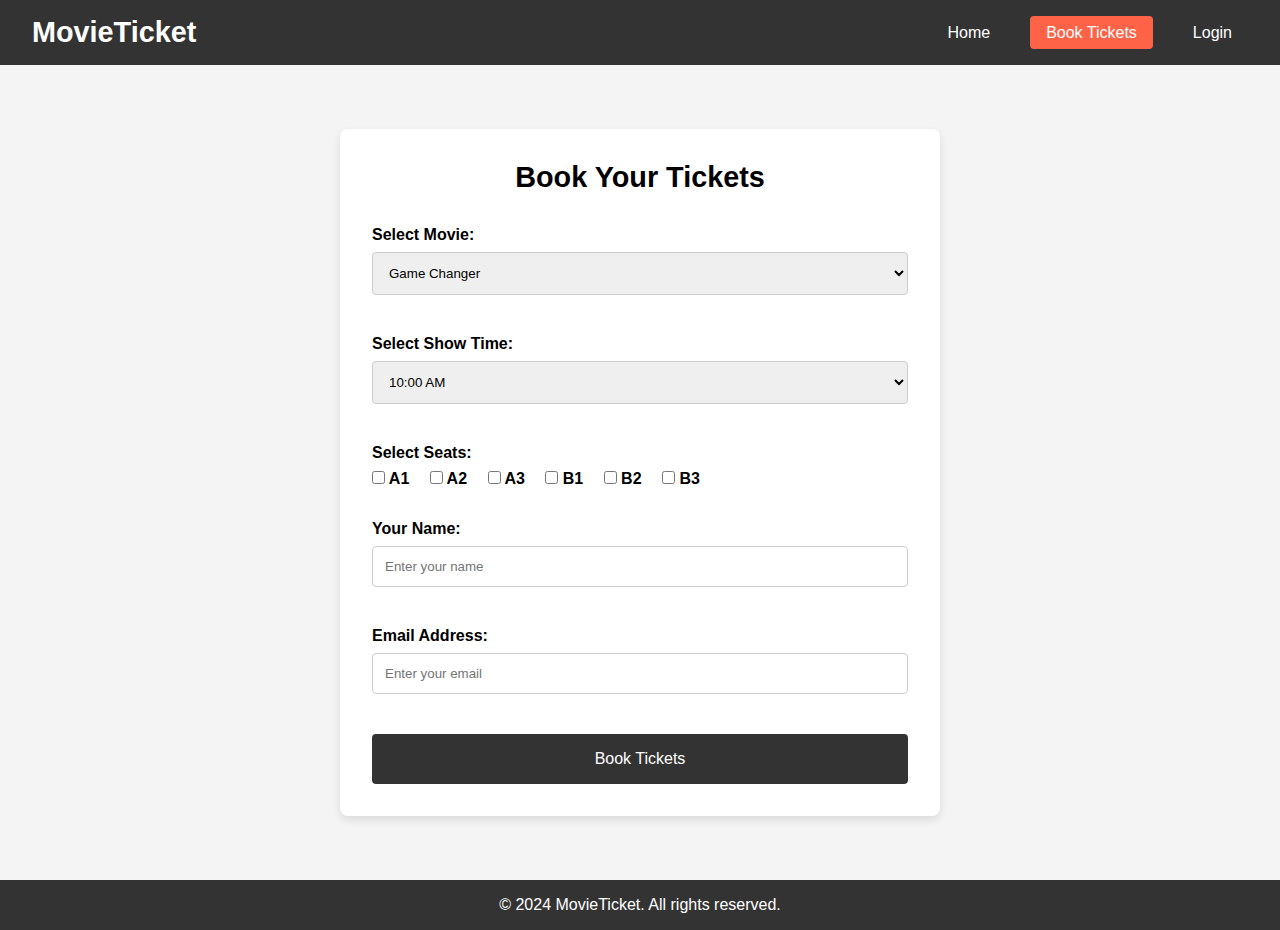
<file: booking.html>
<!DOCTYPE html>
<html lang="en">
<head>
    <meta charset="UTF-8">
    <meta name="viewport" content="width=device-width, initial-scale=1.0">
    <title>Movie Ticket Booking</title>
    <link rel="stylesheet" href="styles.css">
</head>
<body>
    <!-- Navigation Bar -->
    <header>
        <nav>
            <h1 class="logo">MovieTicket</h1>
            <ul>
                <li><a href="index.html">Home</a></li>
                <li><a href="booking.html" class="active">Book Tickets</a></li>
                <li><a href="login.html">Login</a></li>
            </ul>
        </nav>
    </header>

    <!-- Booking Form Section -->
    <section class="booking-form">
        <h2>Book Your Tickets</h2>
        <form action="#" method="POST">
            <!-- Movie Selection -->
            <div class="form-group">
                <label for="movie">Select Movie:</label>
                <select id="movie" name="movie">
                    <option value="movie1">Game Changer</option>
                    <option value="movie2">Pushpa 2 The Rule</option>
                    <option value="movie3">RajaSaab</option>
                </select>
            </div>

            <!-- Show Time Selection -->
            <div class="form-group">
                <label for="showtime">Select Show Time:</label>
                <select id="showtime" name="showtime">
                    <option value="morning">10:00 AM</option>
                    <option value="afternoon">2:00 PM</option>
                    <option value="evening">6:00 PM</option>
                    <option value="night">9:00 PM</option>
                </select>
            </div>

            <!-- Seating Selection -->
            <div class="form-group">
                <label>Select Seats:</label>
                <div class="seats">
                    <label><input type="checkbox" name="seats" value="A1"> A1</label>
                    <label><input type="checkbox" name="seats" value="A2"> A2</label>
                    <label><input type="checkbox" name="seats" value="A3"> A3</label>
                    <label><input type="checkbox" name="seats" value="B1"> B1</label>
                    <label><input type="checkbox" name="seats" value="B2"> B2</label>
                    <label><input type="checkbox" name="seats" value="B3"> B3</label>
                </div>
            </div>

            <!-- Personal Details -->
            <div class="form-group">
                <label for="name">Your Name:</label>
                <input type="text" id="name" name="name" placeholder="Enter your name" required>
            </div>

            <div class="form-group">
                <label for="email">Email Address:</label>
                <input type="email" id="email" name="email" placeholder="Enter your email" required>
            </div>

            <button type="submit">Book Tickets</button>
        </form>
    </section>

    <!-- Footer -->
    <footer>
        <p>&copy; 2024 MovieTicket. All rights reserved.</p>
    </footer>
</body>
</html>
</file>
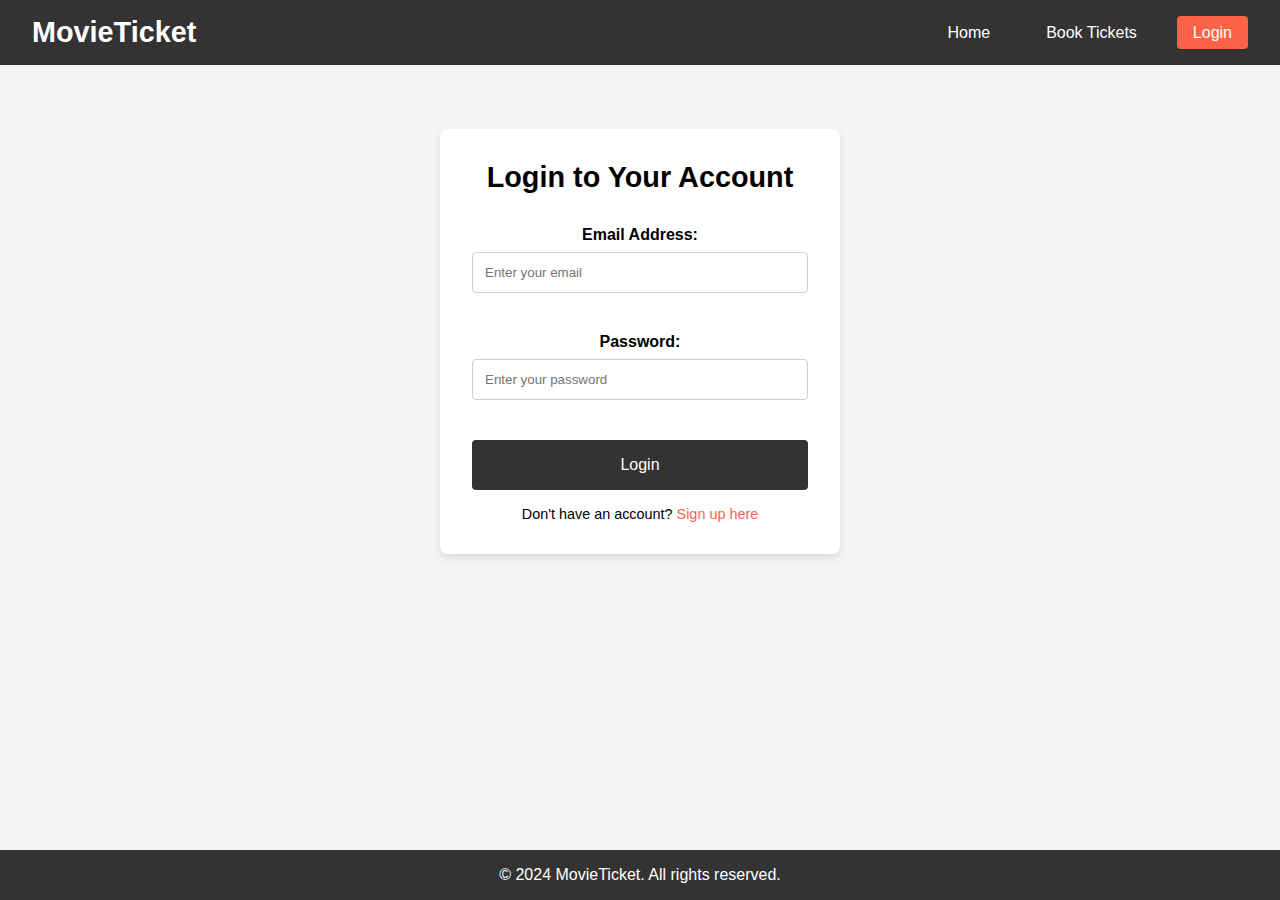
<file: login.html>
<!DOCTYPE html>
<html lang="en">
<head>
    <meta charset="UTF-8">
    <meta name="viewport" content="width=device-width, initial-scale=1.0">
    <title>Login - Movie Ticket Booking</title>
    <link rel="stylesheet" href="styles.css">
</head>
<body>
    <!-- Navigation Bar -->
    <header>
        <nav>
            <h1 class="logo">MovieTicket</h1>
            <ul>
                <li><a href="index.html">Home</a></li>
                <li><a href="booking.html">Book Tickets</a></li>
                <li><a href="login.html" class="active">Login</a></li>
            </ul>
        </nav>
    </header>

    <!-- Login Section -->
    <section class="login-form">
        <h2>Login to Your Account</h2>
        <form action="#" method="POST">
            <div class="form-group">
                <label for="email">Email Address:</label>
                <input type="email" id="email" name="email" placeholder="Enter your email" required>
            </div>
            
            <div class="form-group">
                <label for="password">Password:</label>
                <input type="password" id="password" name="password" placeholder="Enter your password" required>
            </div>

            <button type="submit">Login</button>
            <p class="signup-link">Don't have an account? <a href="signup.html">Sign up here</a></p>
        </form>
    </section>

    <!-- Footer -->
    <footer>
        <p>&copy; 2024 MovieTicket. All rights reserved.</p>
    </footer>
</body>
</html>
</file>
<file: styles.css>
/* Global Styles */
* {
    margin: 0;
    padding: 0;
    box-sizing: border-box;
    font-family: Arial, sans-serif;
}

body {
    background-color: #f4f4f4;
    display: flex;
    flex-direction: column;
    min-height: 100vh;
}

a {
    text-decoration: none;
    color: #fff;
}

ul {
    list-style-type: none;
}

/* Header and Navigation */
header {
    background-color: #333;
    color: #fff;
    width: 100%;
}

nav {
    display: flex;
    justify-content: space-between;
    align-items: center;
    padding: 1rem 2rem;
}

nav .logo {
    color: #fff;
    font-size: 1.8rem;
    font-weight: bold;
}

nav ul {
    display: flex;
    gap: 1.5rem;
}

nav ul li a {
    color: #fff;
    padding: 0.5rem 1rem;
    transition: background-color 0.3s;
}

nav ul li a:hover, nav ul li a.active {
    background-color: #ff6347;
    border-radius: 4px;
}

/* Hero Section */
.hero {
    background-image: url('hero_bg.jpg');
    background-size: cover;
    background-position: center;
    color: white;
    text-align: center;
    padding: 5rem 2rem;
    display: flex;
    justify-content: center;
    align-items: center;
    min-height: 80vh;
}

.hero-content h2 {
    font-size: 3rem;
    margin-bottom: 1rem;
}

.hero-content p {
    font-size: 1.5rem;
    margin-bottom: 2rem;
}

.btn {
    background-color: #ff6347;
    color: white;
    padding: 0.75rem 1.5rem;
    border-radius: 5px;
    font-size: 1rem;
    transition: background-color 0.3s ease;
}

.btn:hover {
    background-color: #ff4500;
}

/* Featured Movies Section */
.featured-movies {
    padding: 2rem;
    background-color: #f4f4f4;
    text-align: center;
}

.featured-movies h2 {
    font-size: 2rem;
    margin-bottom: 2rem;
}

.movie-grid {
    display: flex;
    justify-content: space-between;
    gap: 1rem;
    flex-wrap: wrap;
}

.movie-card {
    background-color: #fff;
    border-radius: 8px;
    box-shadow: 0px 4px 8px rgba(0, 0, 0, 0.1);
    padding: 1rem;
    text-align: center;
    width: 30%;
    min-width: 250px;
}

.movie-card img {
    width: 100%;
    border-radius: 8px;
}

.movie-card h3 {
    margin: 1rem 0;
    font-size: 1.5rem;
}

.movie-card p {
    color: #555;
}

/* About Section */
.about-section {
    padding: 2rem;
    background-color: #fff;
    text-align: center;
}

.about-section h2 {
    font-size: 2rem;
    margin-bottom: 1rem;
}

.about-section p {
    font-size: 1.2rem;
    color: #333;
    max-width: 600px;
    margin: 0 auto;
}

/* Contact Section */
.contact-section {
    padding: 2rem;
    background-color: #f4f4f4;
    text-align: center;
}

.contact-section h2 {
    font-size: 2rem;
    margin-bottom: 1rem;
}

.contact-section p {
    font-size: 1.2rem;
    color: #555;
}

/* Login Form */
.login-form {
    background-color: #fff;
    padding: 2rem;
    margin: 4rem auto;
    border-radius: 8px;
    box-shadow: 0px 4px 8px rgba(0, 0, 0, 0.1);
    width: 100%;
    max-width: 400px;
    text-align: center;
}

.login-form h2 {
    margin-bottom: 2rem;
    font-size: 1.8rem;
}

.login-form .form-group {
    margin-bottom: 1.5rem;
}

.login-form label {
    display: block;
    font-weight: bold;
    margin-bottom: 0.5rem;
}

.login-form input[type="email"],
.login-form input[type="password"] {
    width: 100%;
    padding: 0.75rem;
    border: 1px solid #ccc;
    border-radius: 4px;
    margin-bottom: 1rem;
}

.login-form button {
    width: 100%;
    padding: 1rem;
    background-color: #333;
    color: white;
    border: none;
    border-radius: 4px;
    font-size: 1rem;
    cursor: pointer;
    transition: background-color 0.3s ease;
}

.login-form button:hover {
    background-color: #555;
}

.signup-link {
    margin-top: 1rem;
    font-size: 0.9rem;
}

.signup-link a {
    color: #ff6347;
    text-decoration: none;
}

.signup-link a:hover {
    text-decoration: underline;
}

/* Booking Form */
.hero-content h2{
    color: black;
}
.hero-content p{
    color: black;
}
.booking-form {
    background-color: #fff;
    padding: 2rem;
    margin: 4rem auto;
    border-radius: 8px;
    box-shadow: 0px 4px 8px rgba(0, 0, 0, 0.1);
    width: 100%;
    max-width: 600px;
    text-align: center;
}

.booking-form h2 {
    margin-bottom: 2rem;
    font-size: 1.8rem;
}

.booking-form .form-group {
    margin-bottom: 1.5rem;
    text-align: left;
}

.booking-form label {
    display: block;
    font-weight: bold;
    margin-bottom: 0.5rem;
}

.booking-form input[type="text"],
.booking-form input[type="email"],
.booking-form select {
    width: 100%;
    padding: 0.75rem;
    border: 1px solid #ccc;
    border-radius: 4px;
    margin-bottom: 1rem;
}

.booking-form .seats label {
    display: inline-block;
    margin-right: 1rem;
}

.booking-form button {
    width: 100%;
    padding: 1rem;
    background-color: #333;
    color: white;
    border: none;
    border-radius: 4px;
    font-size: 1rem;
    cursor: pointer;
    transition: background-color 0.3s ease;
}

.booking-form button:hover {
    background-color: #555;
}

/* Footer */
footer {
    background-color: #333;
    color: white;
    padding: 1rem;
    text-align: center;
    margin-top: auto;
}

footer p {
    margin: 0;
}

/* Responsive Design */
@media screen and (max-width: 768px) {
    .movie-grid {
        flex-direction: column;
        align-items: center;
    }
    
    .movie-card {
        width: 100%;
        margin-bottom: 1.5rem;
    }
}
</file>
